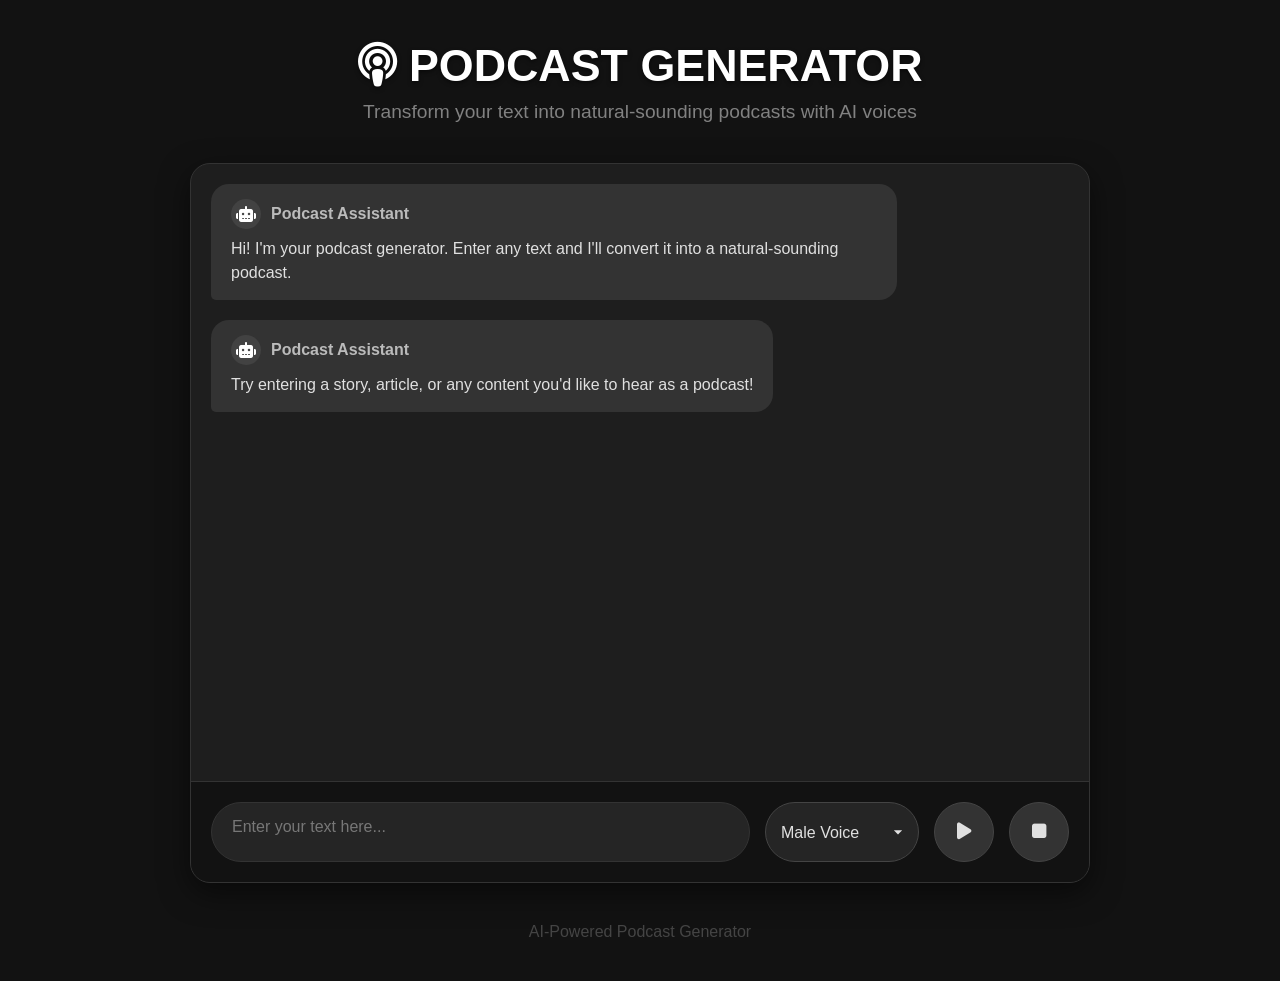
<file: index.html>
<!DOCTYPE html>
<html lang="en">

<head>
    <meta charset="UTF-8">
    <meta name="viewport" content="width=device-width, initial-scale=1.0">
    <title>Podcast Generator - AI Voice Assistant</title>
    <link rel="stylesheet" href="https://cdnjs.cloudflare.com/ajax/libs/font-awesome/6.4.0/css/all.min.css">
    <link rel="stylesheet" href="style.css">
</head>

<body>
    <div class="header">
        <h1><i class="fas fa-podcast"></i> PODCAST GENERATOR</h1>
        <p>Transform your text into natural-sounding podcasts with AI voices</p>
    </div>

    <div class="container">
        <div class="chat-container" id="chat-container">
            <div class="message ai-message">
                <div class="message-header">
                    <div class="avatar ai-avatar"><i class="fas fa-robot"></i></div>
                    <span>Podcast Assistant</span>
                </div>
                <p>Hi! I'm your podcast generator. Enter any text and I'll convert it into a natural-sounding
                    podcast.</p>
            </div>

            <div class="message ai-message">
                <div class="message-header">
                    <div class="avatar ai-avatar"><i class="fas fa-robot"></i></div>
                    <span>Podcast Assistant</span>
                </div>
                <p>Try entering a story, article, or any content you'd like to hear as a podcast!</p>
            </div>
        </div>



        <div class="input-container">
            <textarea id="text-input" placeholder="Enter your text here..."></textarea>
            <div class="controls">
                <select id="voice-select" class="voice-select">
                    <option value="male">Male Voice</option>
                    <option value="female">Female Voice</option>
                </select>
                <button id="speak-btn" title="Generate Podcast"><i class="fas fa-play"></i></button>
                <button id="stop-btn" title="Stop Playback"><i class="fas fa-stop"></i></button>
            </div>
        </div>

    </div>

    <div class="footer">
        AI-Powered Podcast Generator
    </div>

    <script src="script.js"></script>
</body>

</html>
</file>
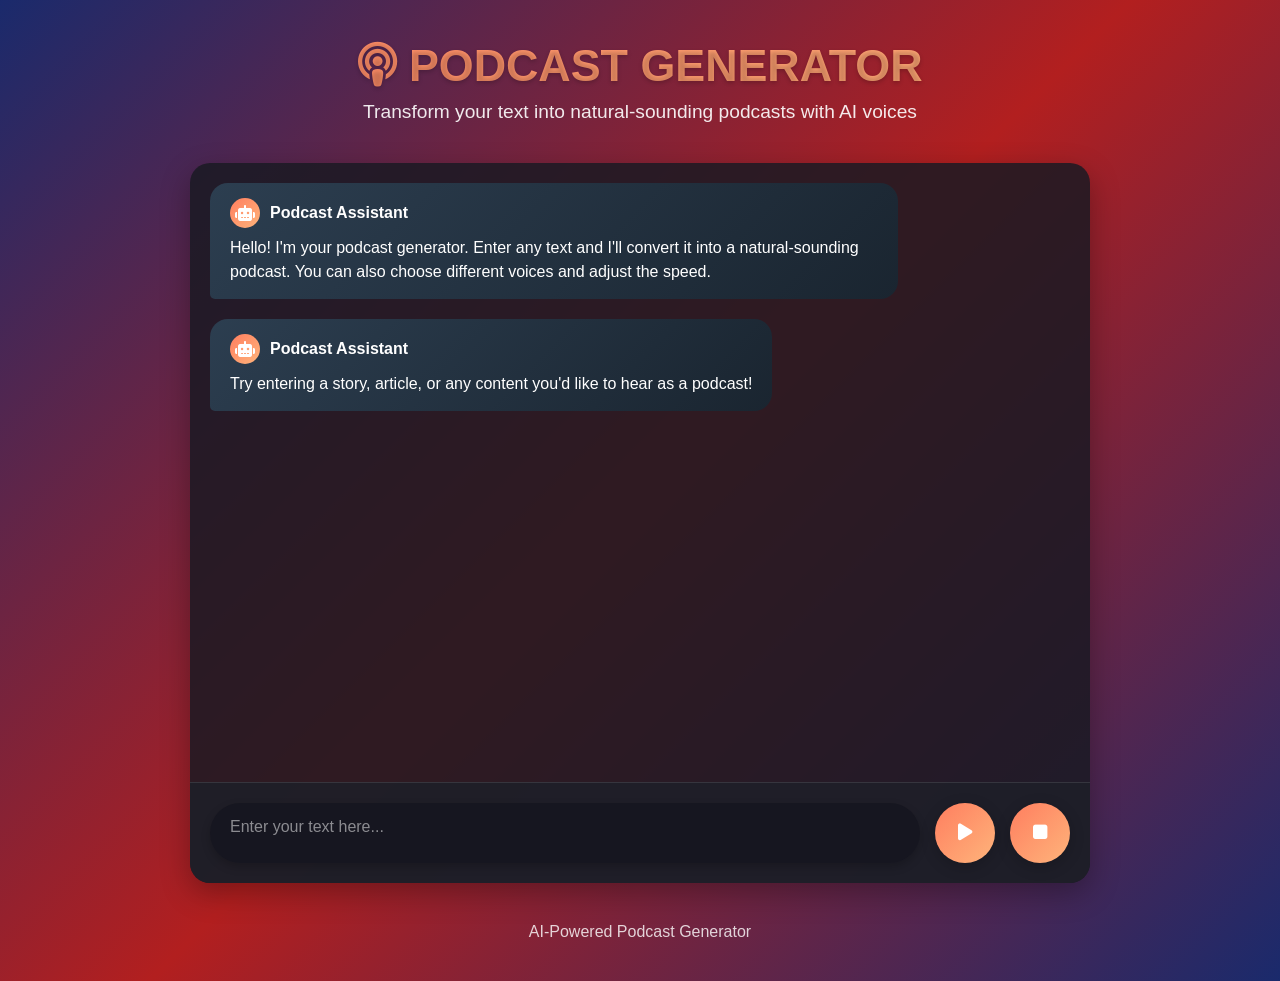
<file: App.html>
<!DOCTYPE html>
<html lang="en">
<head>
    <meta charset="UTF-8">
    <meta name="viewport" content="width=device-width, initial-scale=1.0">
    <title>Podcast Generator - AI Voice Assistant</title>
    <link rel="stylesheet" href="https://cdnjs.cloudflare.com/ajax/libs/font-awesome/6.4.0/css/all.min.css">
    <style>
        * {
            margin: 0;
            padding: 0;
            box-sizing: border-box;
            font-family: 'Segoe UI', Tahoma, Geneva, Verdana, sans-serif;
        }

        body {
            background: linear-gradient(135deg, #1a2a6c, #b21f1f, #1a2a6c);
            color: #fff;
            min-height: 100vh;
            padding: 20px;
            display: flex;
            flex-direction: column;
        }

        .header {
            text-align: center;
            padding: 20px 0;
            margin-bottom: 20px;
        }

        .header h1 {
            font-size: 2.8rem;
            margin-bottom: 10px;
            background: linear-gradient(to right, #ff7e5f, #feb47b);
            -webkit-background-clip: text;
            background-clip: text;
            color: transparent;
            text-shadow: 0 2px 4px rgba(0,0,0,0.2);
        }

        .header p {
            font-size: 1.2rem;
            opacity: 0.9;
            max-width: 600px;
            margin: 0 auto;
        }

        .container {
            max-width: 900px;
            width: 100%;
            margin: 0 auto;
            background: rgba(25, 25, 35, 0.85);
            border-radius: 20px;
            box-shadow: 0 10px 30px rgba(0, 0, 0, 0.3);
            overflow: hidden;
            display: flex;
            flex-direction: column;
            height: 80vh;
        }

        .chat-container {
            flex: 1;
            padding: 20px;
            overflow-y: auto;
            display: flex;
            flex-direction: column;
            gap: 20px;
        }

        .message {
            max-width: 80%;
            padding: 15px 20px;
            border-radius: 18px;
            line-height: 1.5;
            position: relative;
            animation: fadeIn 0.3s ease;
        }

        @keyframes fadeIn {
            from { opacity: 0; transform: translateY(10px); }
            to { opacity: 1; transform: translateY(0); }
        }

        .user-message {
            background: linear-gradient(135deg, #3498db, #1a5ca3);
            align-self: flex-end;
            border-bottom-right-radius: 5px;
        }

        .ai-message {
            background: linear-gradient(135deg, #2c3e50, #1a2530);
            align-self: flex-start;
            border-bottom-left-radius: 5px;
        }

        .input-container {
            display: flex;
            padding: 20px;
            background: rgba(30, 30, 40, 0.9);
            border-top: 1px solid rgba(255, 255, 255, 0.1);
        }

        textarea {
            flex: 1;
            padding: 15px 20px;
            border: none;
            border-radius: 50px;
            background: rgba(20, 20, 30, 0.8);
            color: white;
            font-size: 1rem;
            resize: none;
            outline: none;
            box-shadow: 0 4px 10px rgba(0, 0, 0, 0.2);
            height: 60px;
        }

        textarea::placeholder {
            color: rgba(255, 255, 255, 0.5);
        }

        .controls {
            display: flex;
            gap: 15px;
            margin-left: 15px;
        }

        button {
            background: linear-gradient(135deg, #ff7e5f, #feb47b);
            border: none;
            border-radius: 50%;
            width: 60px;
            height: 60px;
            color: white;
            font-size: 1.2rem;
            cursor: pointer;
            display: flex;
            align-items: center;
            justify-content: center;
            box-shadow: 0 4px 15px rgba(0, 0, 0, 0.2);
            transition: all 0.3s ease;
        }

        button:hover {
            transform: scale(1.05);
            box-shadow: 0 6px 20px rgba(0, 0, 0, 0.3);
        }

        button:active {
            transform: scale(0.95);
        }

        .voice-controls {
            display: flex;
            gap: 15px;
            margin: 0 20px 15px 20px;
            align-items: center;
            flex-wrap: wrap;
        }

        .control-label {
            font-weight: 600;
            opacity: 0.8;
            margin-right: -5px;
        }

        .voice-btn, .speed-btn {
            background: rgba(255, 255, 255, 0.1);
            border-radius: 30px;
            padding: 8px 15px;
            font-size: 0.9rem;
            display: flex;
            align-items: center;
            gap: 6px;
            cursor: pointer;
            transition: all 0.3s ease;
        }

        .voice-btn:hover, .speed-btn:hover {
            background: rgba(255, 255, 255, 0.2);
        }

        .voice-btn.active, .speed-btn.active {
            background: linear-gradient(135deg, #ff7e5f, #feb47b);
        }

        .footer {
            text-align: center;
            padding: 20px;
            margin-top: 20px;
            font-size: 1rem;
            opacity: 0.8;
        }

        .typing-indicator {
            display: flex;
            align-items: center;
            gap: 5px;
            padding: 15px 20px;
            background: rgba(40, 40, 50, 0.7);
            border-radius: 18px;
            align-self: flex-start;
            width: 120px;
        }

        .typing-dot {
            width: 8px;
            height: 8px;
            background-color: #ff7e5f;
            border-radius: 50%;
            animation: typing 1.4s infinite ease-in-out;
        }

        .typing-dot:nth-child(1) { animation-delay: 0s; }
        .typing-dot:nth-child(2) { animation-delay: 0.2s; }
        .typing-dot:nth-child(3) { animation-delay: 0.4s; }

        @keyframes typing {
            0%, 60%, 100% { transform: translateY(0); }
            30% { transform: translateY(-5px); }
        }

        .message-header {
            display: flex;
            align-items: center;
            gap: 10px;
            margin-bottom: 8px;
            font-weight: 600;
        }

        .avatar {
            width: 30px;
            height: 30px;
            border-radius: 50%;
            display: flex;
            align-items: center;
            justify-content: center;
            font-weight: bold;
        }

        .user-avatar {
            background: linear-gradient(135deg, #3498db, #1a5ca3);
        }

        .ai-avatar {
            background: linear-gradient(135deg, #ff7e5f, #feb47b);
        }

        @media (max-width: 768px) {
            .container {
                height: 75vh;
            }
            
            .header h1 {
                font-size: 2.2rem;
            }
            
            .message {
                max-width: 90%;
            }
            
            .controls {
                gap: 10px;
            }
            
            button {
                width: 50px;
                height: 50px;
            }
        }
    </style>
</head>
<body>
    <div class="header">
        <h1><i class="fas fa-podcast"></i> PODCAST GENERATOR</h1>
        <p>Transform your text into natural-sounding podcasts with AI voices</p>
    </div>
    
    <div class="container">
        <div class="chat-container" id="chat-container">
            <div class="message ai-message">
                <div class="message-header">
                    <div class="avatar ai-avatar"><i class="fas fa-robot"></i></div>
                    <span>Podcast Assistant</span>
                </div>
                <p>Hello! I'm your podcast generator. Enter any text and I'll convert it into a natural-sounding podcast. You can also choose different voices and adjust the speed.</p>
            </div>
            
            <div class="message ai-message">
                <div class="message-header">
                    <div class="avatar ai-avatar"><i class="fas fa-robot"></i></div>
                    <span>Podcast Assistant</span>
                </div>
                <p>Try entering a story, article, or any content you'd like to hear as a podcast!</p>
            </div>
        </div>
        

        <div class="input-container">
            <textarea id="text-input" placeholder="Enter your text here..."></textarea>
            <div class="controls">
                <button id="speak-btn" title="Generate Podcast"><i class="fas fa-play"></i></button>
                <button id="stop-btn" title="Stop Playback"><i class="fas fa-stop"></i></button>
            </div>
        </div>
        
    </div>
    
    <div class="footer">
        AI-Powered Podcast Generator
    </div>

    <script>
        document.addEventListener('DOMContentLoaded', function() {
            const textInput = document.getElementById('text-input');
            const speakBtn = document.getElementById('speak-btn');
            const stopBtn = document.getElementById('stop-btn');
            const chatContainer = document.getElementById('chat-container');
            const voiceButtons = document.querySelectorAll('.voice-btn');
            
            let voices = [];
            let selectedVoice = 0;
            let speechSpeed = 1;
            
            // Load available voices
            function loadVoices() {
                voices = speechSynthesis.getVoices();
            }
            
            // Initial voice loading
            loadVoices();
            if (speechSynthesis.onvoiceschanged !== undefined) {
                speechSynthesis.onvoiceschanged = loadVoices;
            }
            
            // Add message to chat
            function addMessage(text, isUser = false) {
                const messageDiv = document.createElement('div');
                messageDiv.className = isUser ? 'message user-message' : 'message ai-message';
                
                const messageHeader = document.createElement('div');
                messageHeader.className = 'message-header';
                
                const avatar = document.createElement('div');
                avatar.className = `avatar ${isUser ? 'user-avatar' : 'ai-avatar'}`;
                avatar.innerHTML = isUser ? '<i class="fas fa-user"></i>' : '<i class="fas fa-robot"></i>';
                
                const name = document.createElement('span');
                name.textContent = isUser ? 'You' : 'Podcast Assistant';
                
                messageHeader.appendChild(avatar);
                messageHeader.appendChild(name);
                
                const textElement = document.createElement('p');
                textElement.textContent = text;
                
                messageDiv.appendChild(messageHeader);
                messageDiv.appendChild(textElement);
                
                chatContainer.appendChild(messageDiv);
                chatContainer.scrollTop = chatContainer.scrollHeight;
            }
            
            // Show typing indicator
            function showTypingIndicator() {
                const typingDiv = document.createElement('div');
                typingDiv.className = 'typing-indicator';
                typingDiv.id = 'typing-indicator';
                
                for (let i = 0; i < 3; i++) {
                    const dot = document.createElement('div');
                    dot.className = 'typing-dot';
                    typingDiv.appendChild(dot);
                }
                
                chatContainer.appendChild(typingDiv);
                chatContainer.scrollTop = chatContainer.scrollHeight;
            }
            
            // Remove typing indicator
            function removeTypingIndicator() {
                const typingIndicator = document.getElementById('typing-indicator');
                if (typingIndicator) {
                    typingIndicator.remove();
                }
            }
            
            // Speak function
            function speak() {
                const text = textInput.value.trim();
                if (!text) return;
                
                // Add user message
                addMessage(text, true);
                
                // Clear input
                textInput.value = '';
                
                // Show typing indicator
                showTypingIndicator();
                
                // Simulate AI processing time
                setTimeout(() => {
                    removeTypingIndicator();
                    
                    // Add AI response
                    addMessage("Generating your podcast now. Please listen to the playback below.");
                    
                    // Create speech utterance
                    const utterance = new SpeechSynthesisUtterance(text);
                    
                    // Set voice if available
                    if (voices.length > 0) {
                        utterance.voice = voices[selectedVoice];
                    }
                    
                    // Set speech speed
                    utterance.rate = speechSpeed;
                    
                    // Speak the text
                    speechSynthesis.speak(utterance);
                }, 1500);
            }
            
            // Stop speaking
            function stopSpeaking() {
                speechSynthesis.cancel();
            }
            
            // Event listeners
            speakBtn.addEventListener('click', speak);
            
            stopBtn.addEventListener('click', stopSpeaking);
            
            textInput.addEventListener('keydown', function(e) {
                if (e.key === 'Enter' && !e.shiftKey) {
                    e.preventDefault();
                    speak();
                }
            });
            
            // Voice selection
            voiceSelectButtons.forEach(button => {
                button.addEventListener('click', function() {
                    voiceSelectButtons.forEach(btn => btn.classList.remove('active'));
                    this.classList.add('active');
                    selectedVoice = parseInt(this.dataset.voiceIndex);
                });
            });
            
            // Speed selection
            speedSelectButtons.forEach(button => {
                button.addEventListener('click', function() {
                    speedSelectButtons.forEach(btn => btn.classList.remove('active'));
                    this.classList.add('active');
                    speechSpeed = parseFloat(this.dataset.speed);
                });
            });

            // Add a sample message for demo
            setTimeout(() => {
                addMessage("Try entering text like: 'Welcome to our podcast series on artificial intelligence. Today we'll explore how AI is transforming the way we work and live.'");
            }, 2000);
        });
    </script>
</body>
</html>
</file>
<file: style.css>
* {
    margin: 0;
    padding: 0;
    box-sizing: border-box;
    font-family: 'Segoe UI', Tahoma, Geneva, Verdana, sans-serif;
}

body {
    background-color: #121212;
    color: #e0e0e0;
    min-height: 100vh;
    padding: 20px;
    display: flex;
    flex-direction: column;
}

.header {
    text-align: center;
    padding: 20px 0;
    margin-bottom: 20px;
}

.header h1 {
    font-size: 2.8rem;
    margin-bottom: 10px;
    color: #ffffff;
    text-shadow: 0 2px 4px rgba(0, 0, 0, 0.5);
}

.header p {
    font-size: 1.2rem;
    opacity: 0.7;
    max-width: 600px;
    margin: 0 auto;
    color: #b0b0b0;
}

.container {
    max-width: 900px;
    width: 100%;
    margin: 0 auto;
    background: #1e1e1e;
    border-radius: 20px;
    box-shadow: 0 10px 30px rgba(0, 0, 0, 0.5);
    border: 1px solid #333;
    overflow: hidden;
    display: flex;
    flex-direction: column;
    height: 80vh;
}

.chat-container {
    flex: 1;
    padding: 20px;
    overflow-y: auto;
    display: flex;
    flex-direction: column;
    gap: 20px;
}

.message {
    max-width: 80%;
    padding: 15px 20px;
    border-radius: 18px;
    line-height: 1.5;
    position: relative;
    animation: fadeIn 0.3s ease;
}

@keyframes fadeIn {
    from {
        opacity: 0;
        transform: translateY(10px);
    }

    to {
        opacity: 1;
        transform: translateY(0);
    }
}

.user-message {
    background-color: #0d47a1;
    /* Dark Blue */
    color: #fff;
    align-self: flex-end;
    border-bottom-right-radius: 5px;
}

.ai-message {
    background-color: #333333;
    /* Dark Gray */
    color: #e0e0e0;
    align-self: flex-start;
    border-bottom-left-radius: 5px;
}

.input-container {
    display: flex;
    padding: 20px;
    background: #121212;
    border-top: 1px solid #333;
}

textarea {
    flex: 1;
    padding: 15px 20px;
    border: 1px solid #333;
    border-radius: 50px;
    background: #252525;
    color: #e0e0e0;
    font-size: 1rem;
    resize: none;
    outline: none;
    box-shadow: none;
    height: 60px;
}

textarea:focus {
    border-color: #555;
}

textarea::placeholder {
    color: #777;
}

.controls {
    display: flex;
    gap: 15px;
    margin-left: 15px;
}

button {
    background: #333;
    border: 1px solid #444;
    border-radius: 50%;
    width: 60px;
    height: 60px;
    color: #e0e0e0;
    font-size: 1.2rem;
    cursor: pointer;
    display: flex;
    align-items: center;
    justify-content: center;
    box-shadow: none;
    transition: all 0.3s ease;
}

button:hover {
    background: #444;
    transform: scale(1.05);
}

button:active {
    transform: scale(0.95);
}

.voice-controls {
    display: flex;
    gap: 15px;
    margin: 0 20px 15px 20px;
    align-items: center;
    flex-wrap: wrap;
}

.control-label {
    font-weight: 600;
    opacity: 0.8;
    margin-right: -5px;
}

.voice-btn,
.speed-btn {
    background: rgba(255, 255, 255, 0.05);
    border-radius: 30px;
    padding: 8px 15px;
    font-size: 0.9rem;
    display: flex;
    align-items: center;
    gap: 6px;
    cursor: pointer;
    transition: all 0.3s ease;
    color: #bbb;
}

.voice-btn:hover,
.speed-btn:hover {
    background: rgba(255, 255, 255, 0.1);
    color: #fff;
}

.voice-btn.active,
.speed-btn.active {
    background: #0d47a1;
    color: #fff;
}

.footer {
    text-align: center;
    padding: 20px;
    margin-top: 20px;
    font-size: 1rem;
    opacity: 0.5;
    color: #777;
}

.typing-indicator {
    display: flex;
    align-items: center;
    gap: 5px;
    padding: 15px 20px;
    background: #333;
    border-radius: 18px;
    align-self: flex-start;
    width: 120px;
}

.typing-dot {
    width: 8px;
    height: 8px;
    background-color: #777;
    border-radius: 50%;
    animation: typing 1.4s infinite ease-in-out;
}

.typing-dot:nth-child(1) {
    animation-delay: 0s;
}

.typing-dot:nth-child(2) {
    animation-delay: 0.2s;
}

.typing-dot:nth-child(3) {
    animation-delay: 0.4s;
}

@keyframes typing {

    0%,
    60%,
    100% {
        transform: translateY(0);
    }

    30% {
        transform: translateY(-5px);
    }
}

.message-header {
    display: flex;
    align-items: center;
    gap: 10px;
    margin-bottom: 8px;
    font-weight: 600;
    color: #bbb;
}

.avatar {
    width: 30px;
    height: 30px;
    border-radius: 50%;
    display: flex;
    align-items: center;
    justify-content: center;
    font-weight: bold;
    color: #fff;
}

.user-avatar {
    background: #1565c0;
    /* Darker blue */
}

.ai-avatar {
    background: #424242;
    /* Darker gray */
}

.voice-select {
    padding: 10px 15px;
    border: 1px solid #444;
    border-radius: 30px;
    background: #252525;
    color: #e0e0e0;
    font-size: 1rem;
    outline: none;
    cursor: pointer;
    transition: all 0.3s ease;
    appearance: none;
    -webkit-appearance: none;
    -moz-appearance: none;
    background-image: url("data:image/svg+xml;charset=UTF-8,%3csvg xmlns='http://www.w3.org/2000/svg' viewBox='0 0 24 24' fill='%23e0e0e0'%3e%3cpath d='M7 10l5 5 5-5z'/%3e%3c/svg%3e");
    background-repeat: no-repeat;
    background-position: right 10px center;
    background-size: 20px;
    padding-right: 40px;
}

.voice-select:hover {
    background-color: #333;
    border-color: #666;
}

.voice-select option {
    background-color: #252525;
    color: #e0e0e0;
}
</file>
